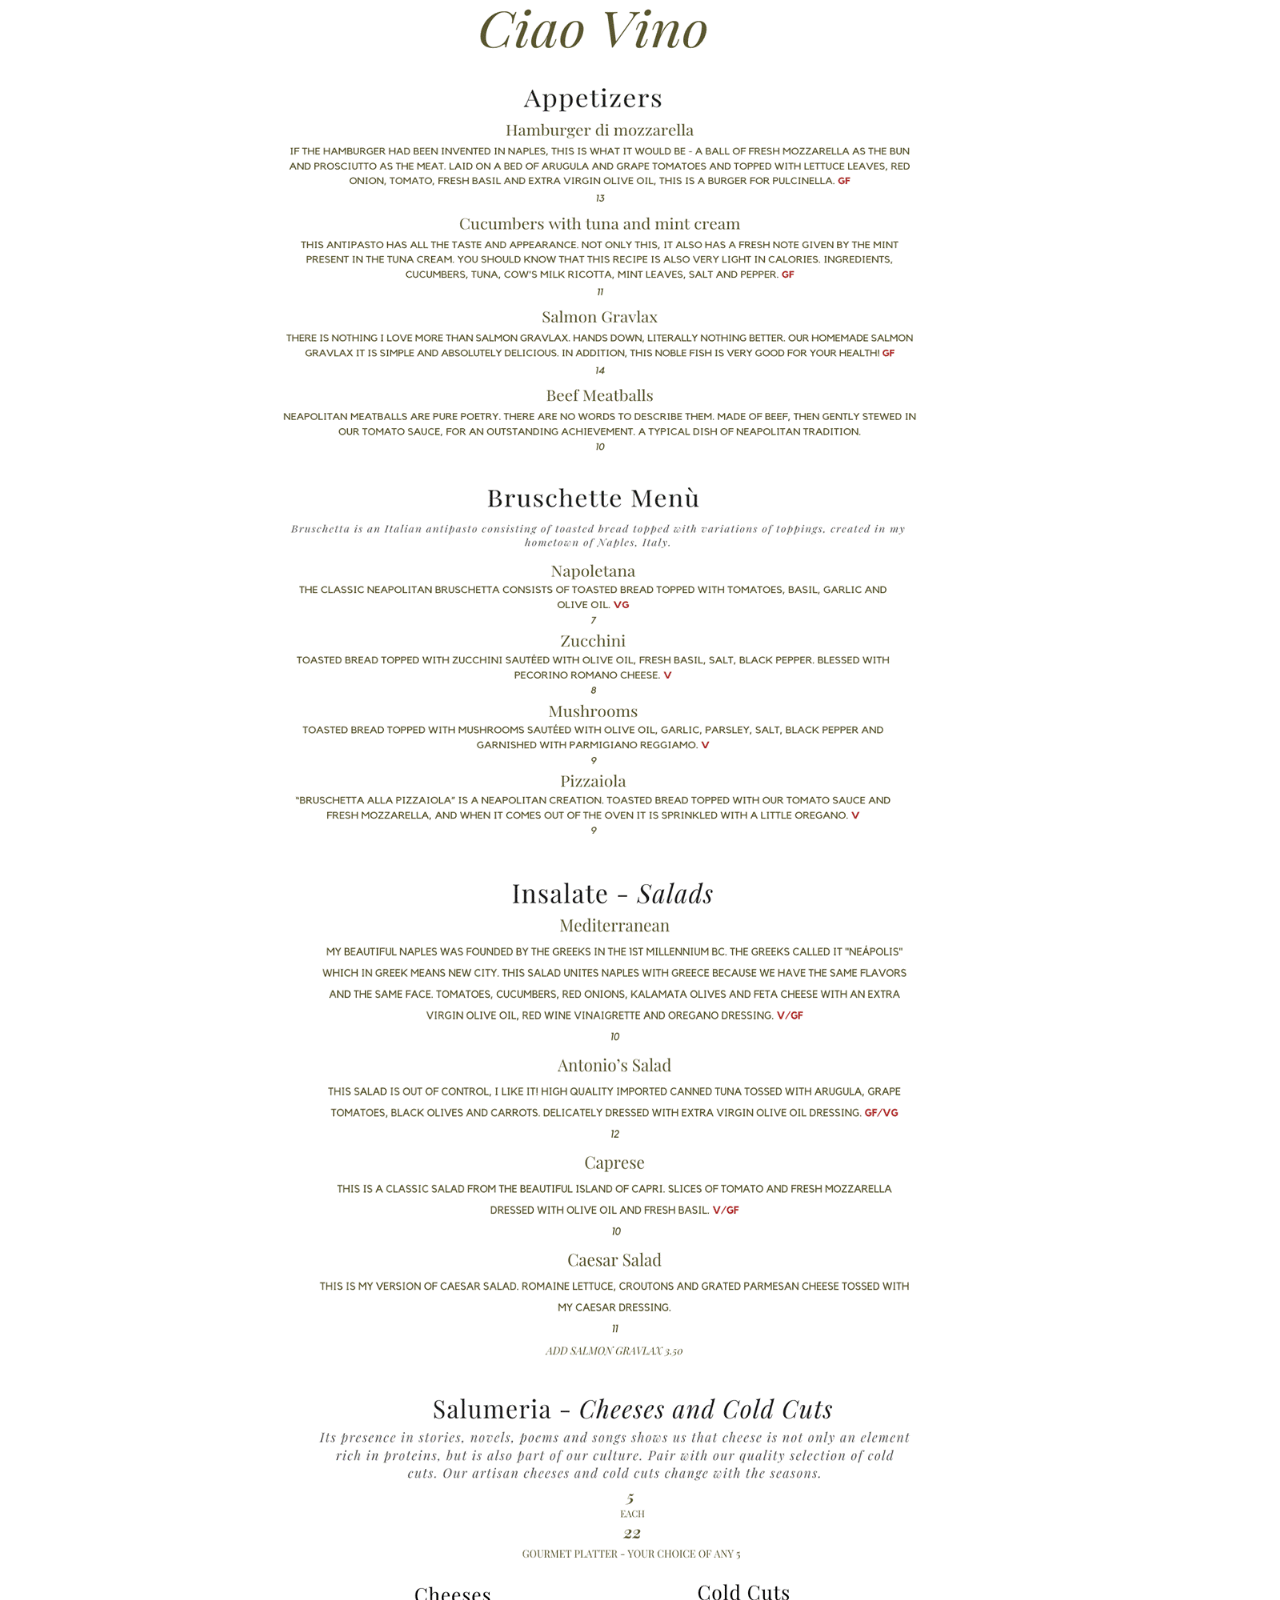
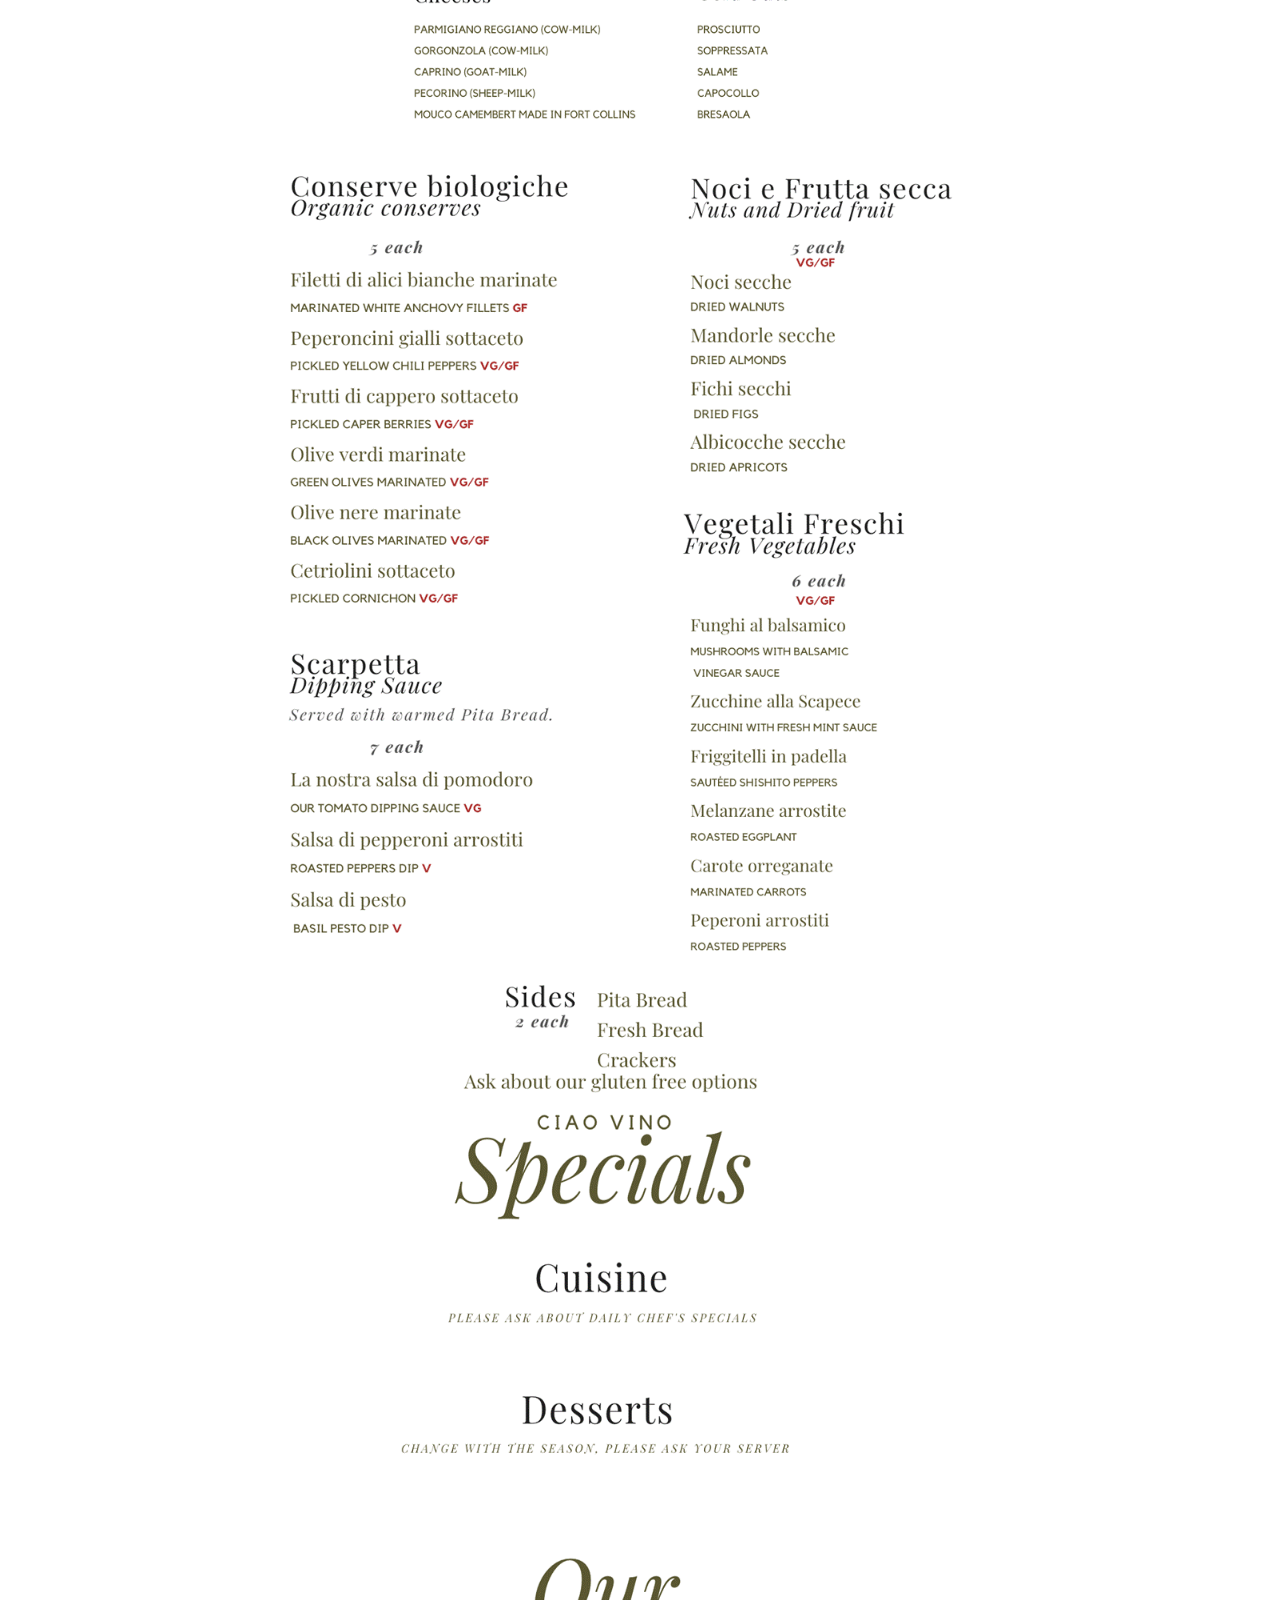
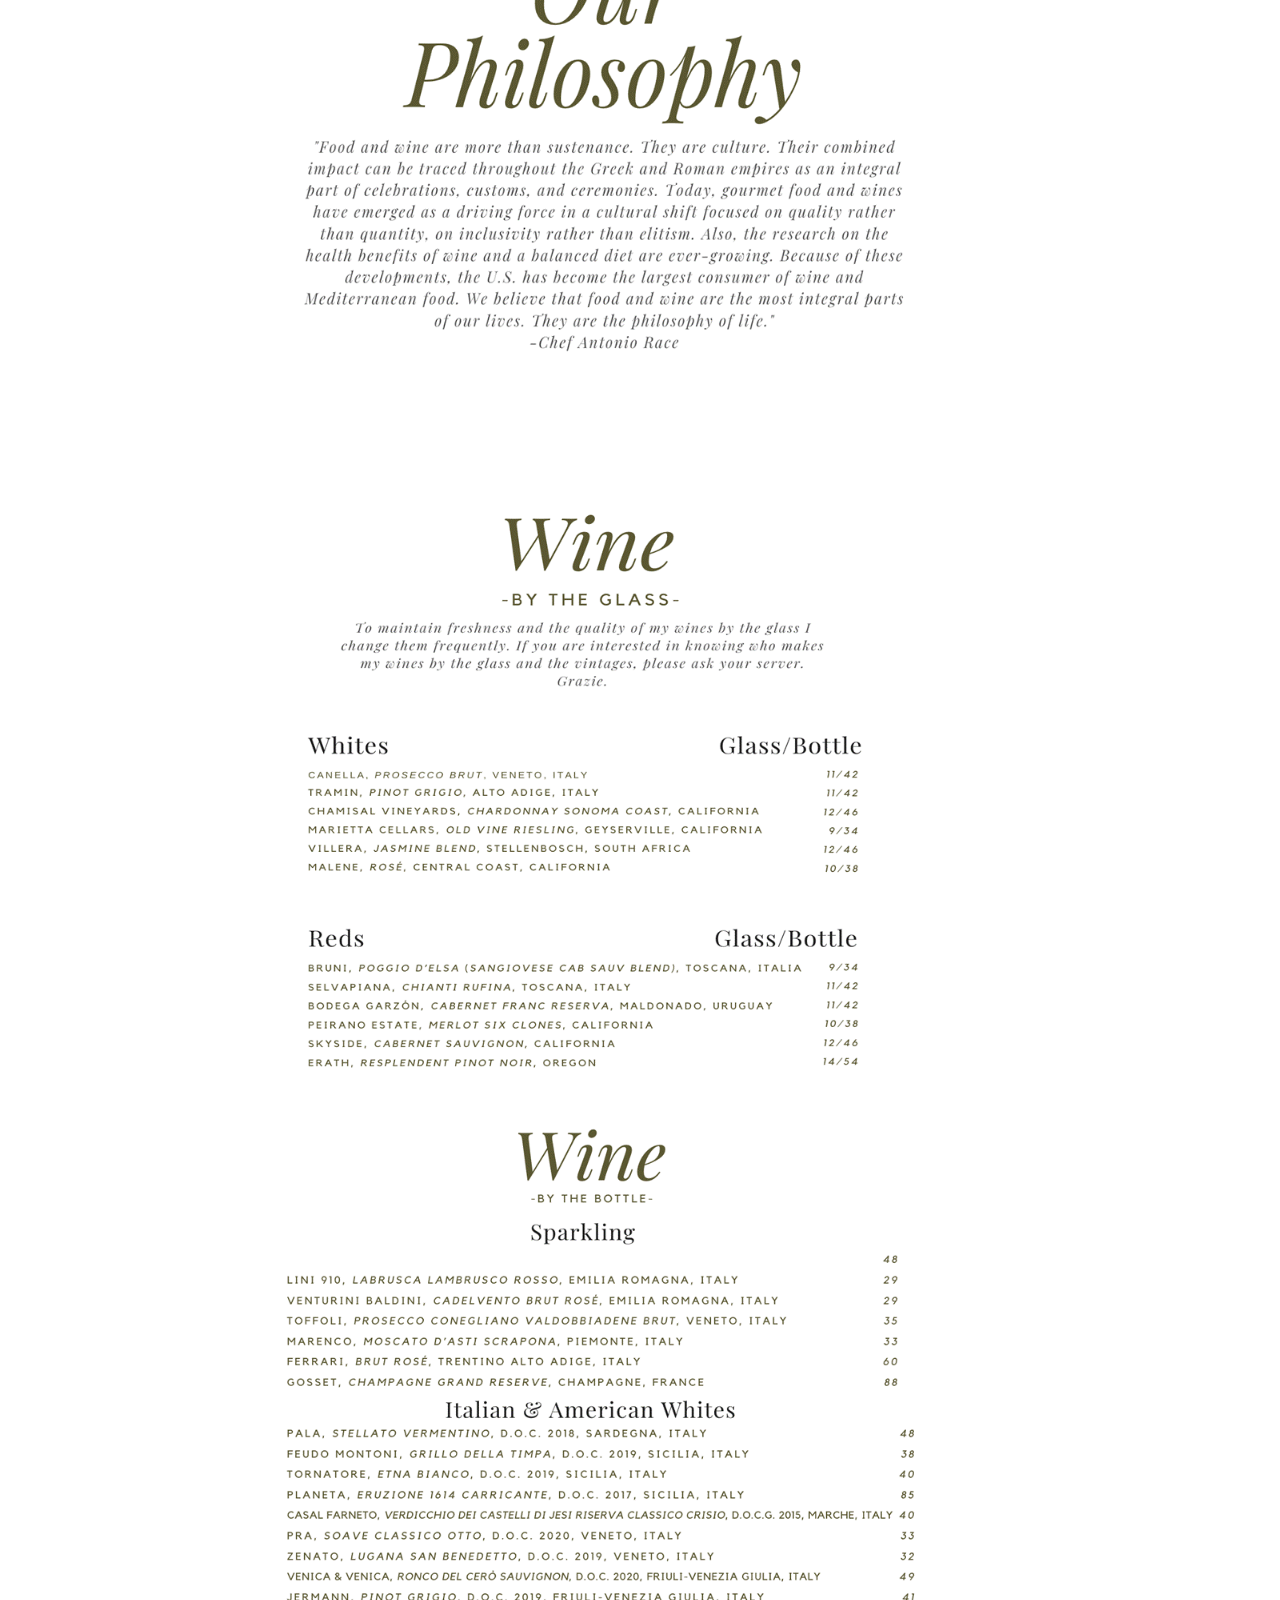
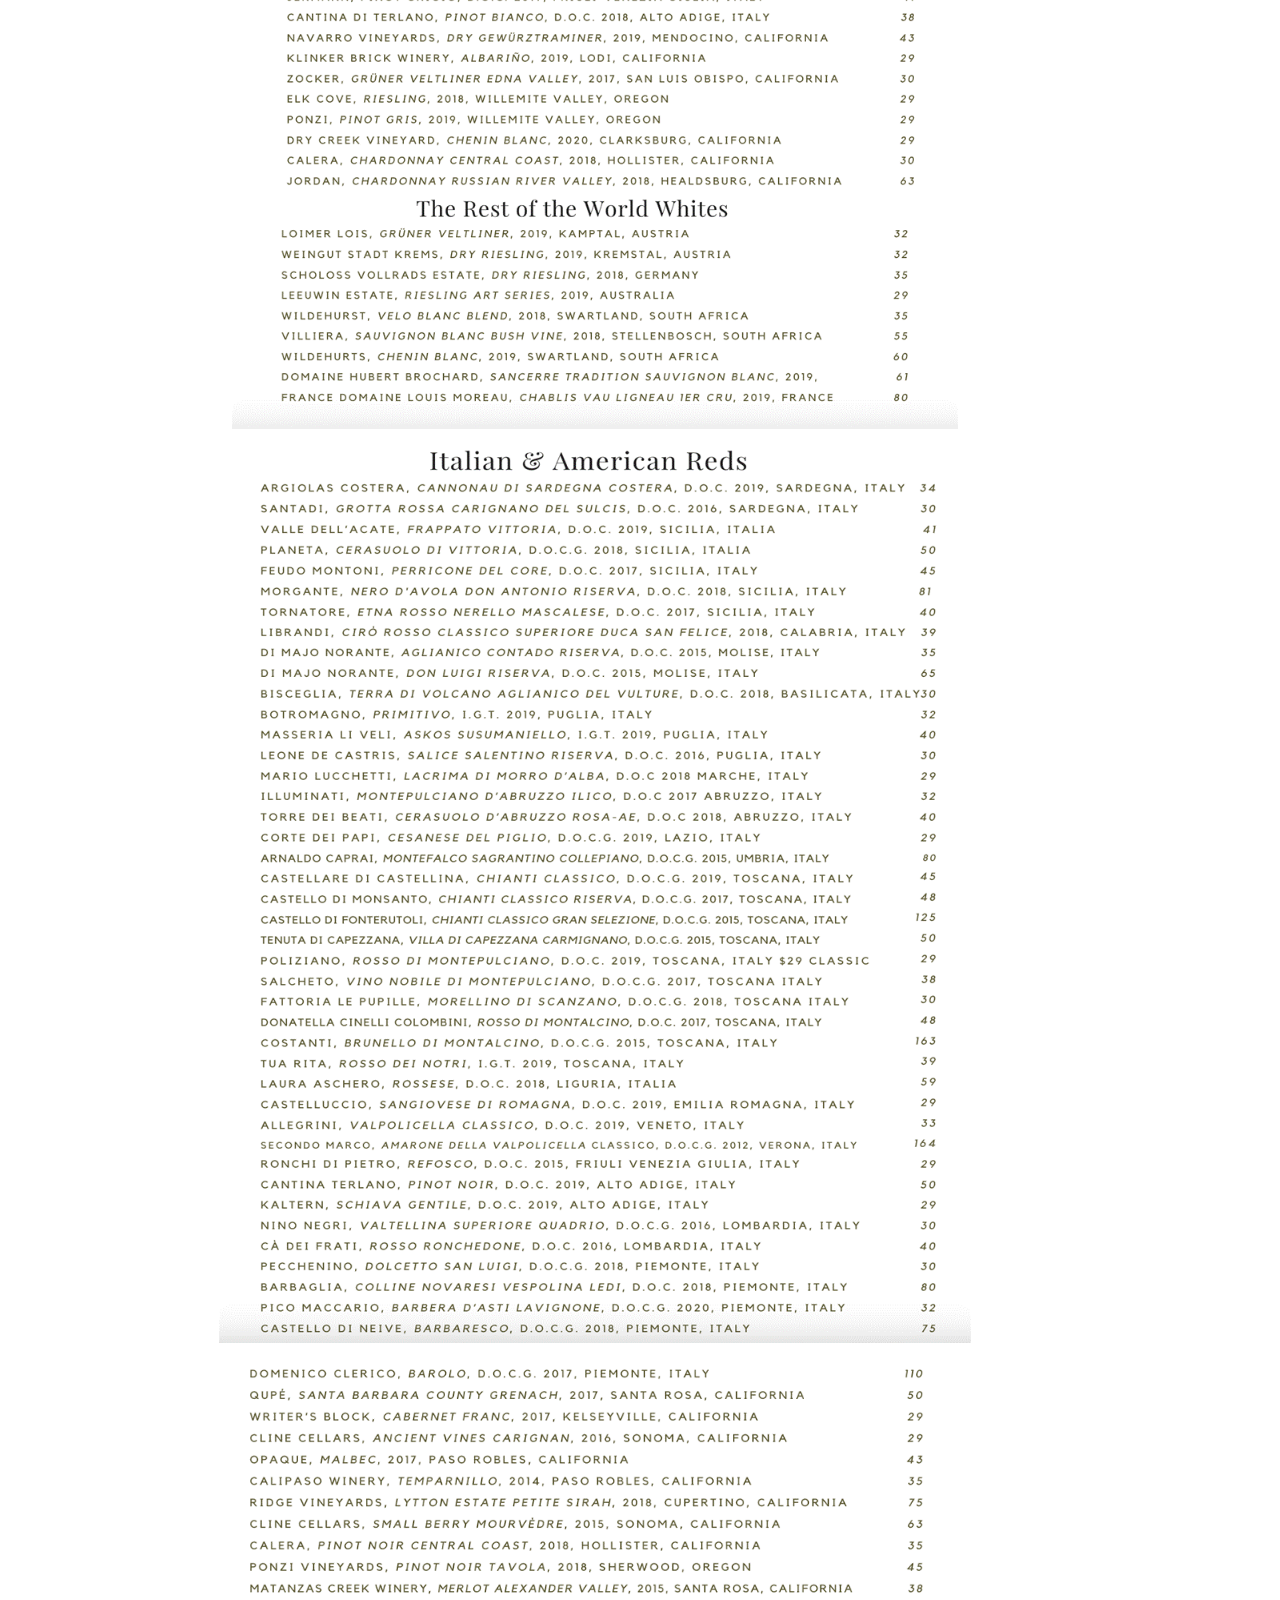
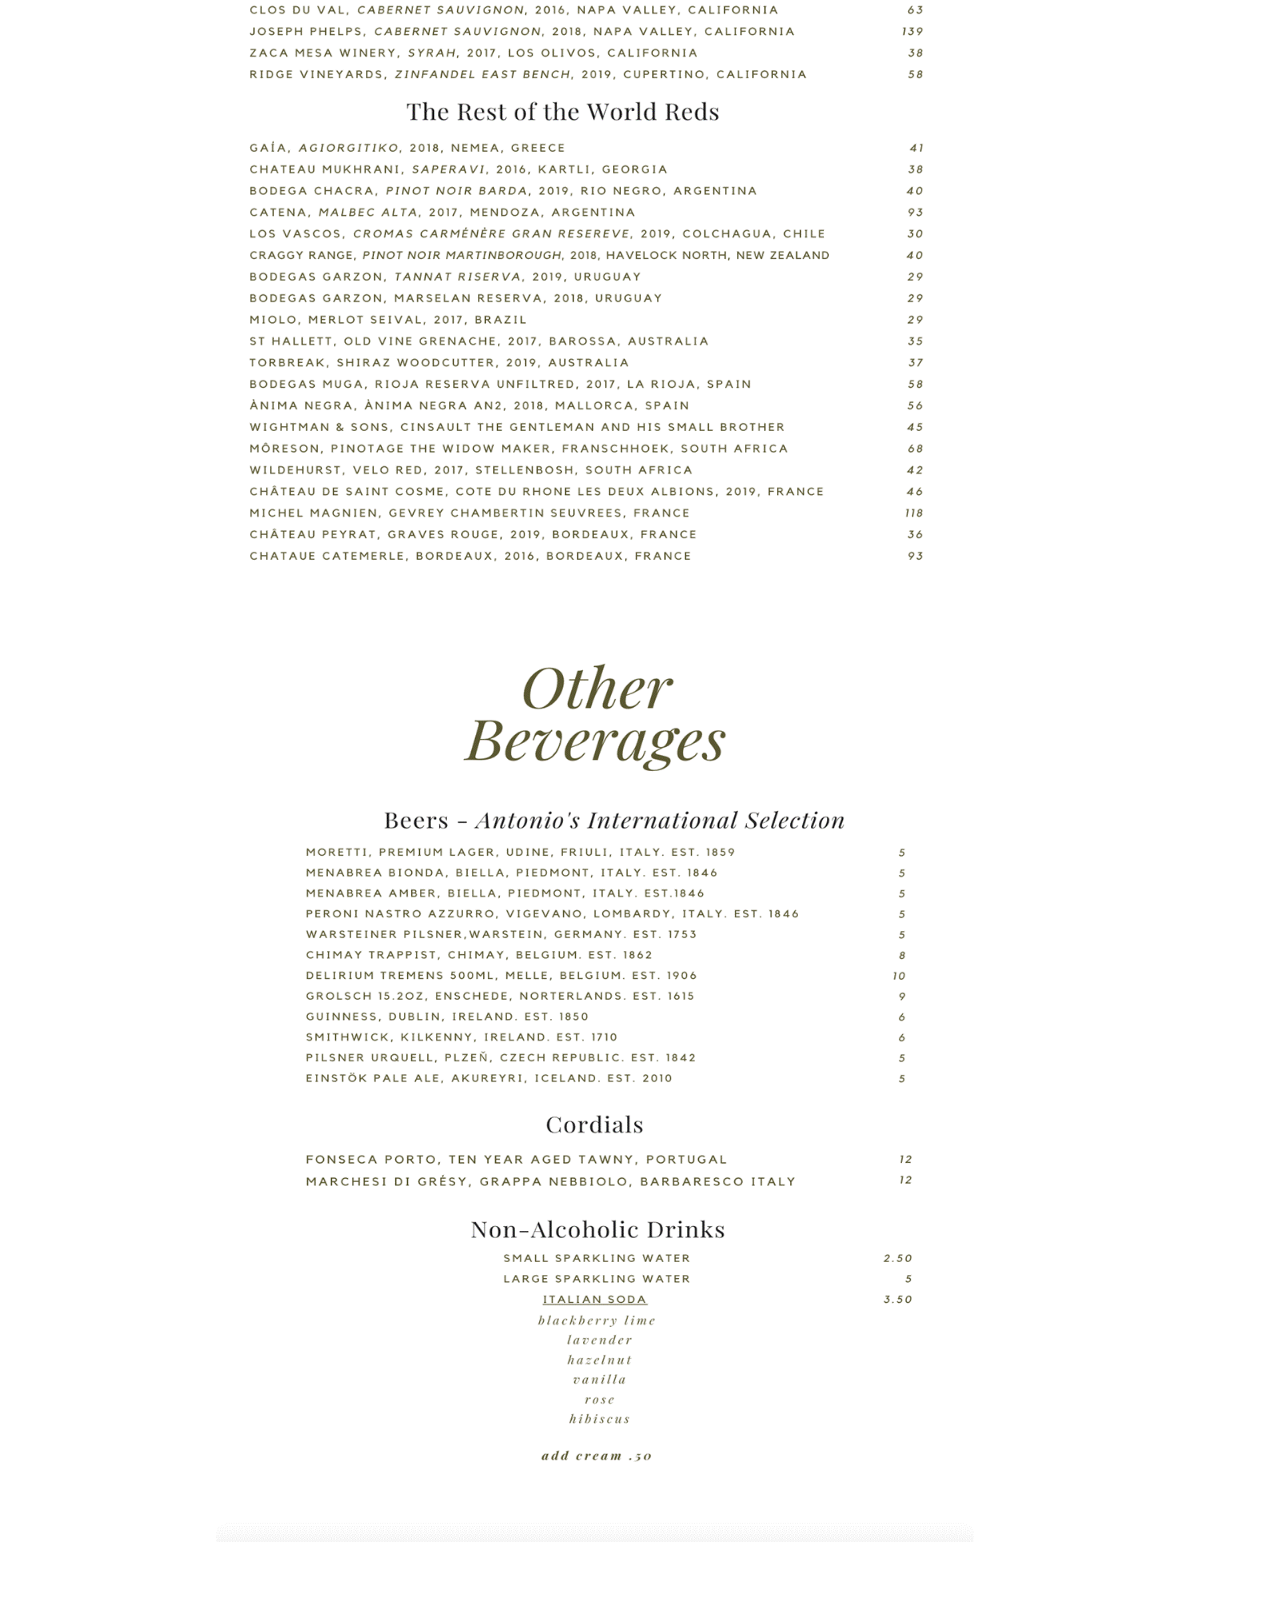
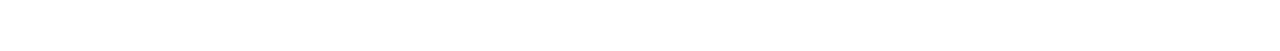
<file: resources/ciao_vino_menus/CV_center_image_20210826.htm>
<html xmlns:v="urn:schemas-microsoft-com:vml"
xmlns:o="urn:schemas-microsoft-com:office:office"
xmlns:w="urn:schemas-microsoft-com:office:word"
xmlns:m="http://schemas.microsoft.com/office/2004/12/omml"
xmlns="http://www.w3.org/TR/REC-html40">

<head>
<meta http-equiv=Content-Type content="text/html; charset=windows-1252">
<meta name=ProgId content=Word.Document>
<meta name=Generator content="Microsoft Word 15">
<meta name=Originator content="Microsoft Word 15">
<link rel=File-List href="CV_center_image_20210826_files/filelist.xml">
<link rel=Edit-Time-Data href="CV_center_image_20210826_files/editdata.mso">
<!--[if !mso]>
<style>
v\:* {behavior:url(#default#VML);}
o\:* {behavior:url(#default#VML);}
w\:* {behavior:url(#default#VML);}
.shape {behavior:url(#default#VML);}
</style>
<![endif]-->
<link rel=dataStoreItem href="CV_center_image_20210826_files/item0001.xml"
target="CV_center_image_20210826_files/props002.xml">
<link rel=themeData href="CV_center_image_20210826_files/themedata.thmx">
<link rel=colorSchemeMapping
href="CV_center_image_20210826_files/colorschememapping.xml">
<!--[if gte mso 9]><xml>
 <w:WordDocument>
  <w:SpellingState>Clean</w:SpellingState>
  <w:GrammarState>Clean</w:GrammarState>
  <w:TrackMoves>false</w:TrackMoves>
  <w:TrackFormatting/>
  <w:PunctuationKerning/>
  <w:ValidateAgainstSchemas/>
  <w:SaveIfXMLInvalid>false</w:SaveIfXMLInvalid>
  <w:IgnoreMixedContent>false</w:IgnoreMixedContent>
  <w:AlwaysShowPlaceholderText>false</w:AlwaysShowPlaceholderText>
  <w:DoNotPromoteQF/>
  <w:LidThemeOther>EN-US</w:LidThemeOther>
  <w:LidThemeAsian>ZH-CN</w:LidThemeAsian>
  <w:LidThemeComplexScript>X-NONE</w:LidThemeComplexScript>
  <w:Compatibility>
   <w:BreakWrappedTables/>
   <w:SnapToGridInCell/>
   <w:WrapTextWithPunct/>
   <w:UseAsianBreakRules/>
   <w:DontGrowAutofit/>
   <w:SplitPgBreakAndParaMark/>
   <w:EnableOpenTypeKerning/>
   <w:DontFlipMirrorIndents/>
   <w:OverrideTableStyleHps/>
  </w:Compatibility>
  <w:DoNotOptimizeForBrowser/>
  <m:mathPr>
   <m:mathFont m:val="Cambria Math"/>
   <m:brkBin m:val="before"/>
   <m:brkBinSub m:val="&#45;-"/>
   <m:smallFrac m:val="off"/>
   <m:dispDef/>
   <m:lMargin m:val="0"/>
   <m:rMargin m:val="0"/>
   <m:defJc m:val="centerGroup"/>
   <m:wrapIndent m:val="1440"/>
   <m:intLim m:val="subSup"/>
   <m:naryLim m:val="undOvr"/>
  </m:mathPr></w:WordDocument>
</xml><![endif]--><!--[if gte mso 9]><xml>
 <w:LatentStyles DefLockedState="false" DefUnhideWhenUsed="false"
  DefSemiHidden="false" DefQFormat="false" DefPriority="99"
  LatentStyleCount="376">
  <w:LsdException Locked="false" Priority="0" QFormat="true" Name="Normal"/>
  <w:LsdException Locked="false" Priority="9" QFormat="true" Name="heading 1"/>
  <w:LsdException Locked="false" Priority="9" SemiHidden="true"
   UnhideWhenUsed="true" QFormat="true" Name="heading 2"/>
  <w:LsdException Locked="false" Priority="9" SemiHidden="true"
   UnhideWhenUsed="true" QFormat="true" Name="heading 3"/>
  <w:LsdException Locked="false" Priority="9" SemiHidden="true"
   UnhideWhenUsed="true" QFormat="true" Name="heading 4"/>
  <w:LsdException Locked="false" Priority="9" SemiHidden="true"
   UnhideWhenUsed="true" QFormat="true" Name="heading 5"/>
  <w:LsdException Locked="false" Priority="9" SemiHidden="true"
   UnhideWhenUsed="true" QFormat="true" Name="heading 6"/>
  <w:LsdException Locked="false" Priority="9" SemiHidden="true"
   UnhideWhenUsed="true" QFormat="true" Name="heading 7"/>
  <w:LsdException Locked="false" Priority="9" SemiHidden="true"
   UnhideWhenUsed="true" QFormat="true" Name="heading 8"/>
  <w:LsdException Locked="false" Priority="9" SemiHidden="true"
   UnhideWhenUsed="true" QFormat="true" Name="heading 9"/>
  <w:LsdException Locked="false" SemiHidden="true" UnhideWhenUsed="true"
   Name="index 1"/>
  <w:LsdException Locked="false" SemiHidden="true" UnhideWhenUsed="true"
   Name="index 2"/>
  <w:LsdException Locked="false" SemiHidden="true" UnhideWhenUsed="true"
   Name="index 3"/>
  <w:LsdException Locked="false" SemiHidden="true" UnhideWhenUsed="true"
   Name="index 4"/>
  <w:LsdException Locked="false" SemiHidden="true" UnhideWhenUsed="true"
   Name="index 5"/>
  <w:LsdException Locked="false" SemiHidden="true" UnhideWhenUsed="true"
   Name="index 6"/>
  <w:LsdException Locked="false" SemiHidden="true" UnhideWhenUsed="true"
   Name="index 7"/>
  <w:LsdException Locked="false" SemiHidden="true" UnhideWhenUsed="true"
   Name="index 8"/>
  <w:LsdException Locked="false" SemiHidden="true" UnhideWhenUsed="true"
   Name="index 9"/>
  <w:LsdException Locked="false" Priority="39" SemiHidden="true"
   UnhideWhenUsed="true" Name="toc 1"/>
  <w:LsdException Locked="false" Priority="39" SemiHidden="true"
   UnhideWhenUsed="true" Name="toc 2"/>
  <w:LsdException Locked="false" Priority="39" SemiHidden="true"
   UnhideWhenUsed="true" Name="toc 3"/>
  <w:LsdException Locked="false" Priority="39" SemiHidden="true"
   UnhideWhenUsed="true" Name="toc 4"/>
  <w:LsdException Locked="false" Priority="39" SemiHidden="true"
   UnhideWhenUsed="true" Name="toc 5"/>
  <w:LsdException Locked="false" Priority="39" SemiHidden="true"
   UnhideWhenUsed="true" Name="toc 6"/>
  <w:LsdException Locked="false" Priority="39" SemiHidden="true"
   UnhideWhenUsed="true" Name="toc 7"/>
  <w:LsdException Locked="false" Priority="39" SemiHidden="true"
   UnhideWhenUsed="true" Name="toc 8"/>
  <w:LsdException Locked="false" Priority="39" SemiHidden="true"
   UnhideWhenUsed="true" Name="toc 9"/>
  <w:LsdException Locked="false" SemiHidden="true" UnhideWhenUsed="true"
   Name="Normal Indent"/>
  <w:LsdException Locked="false" SemiHidden="true" UnhideWhenUsed="true"
   Name="footnote text"/>
  <w:LsdException Locked="false" SemiHidden="true" UnhideWhenUsed="true"
   Name="annotation text"/>
  <w:LsdException Locked="false" SemiHidden="true" UnhideWhenUsed="true"
   Name="header"/>
  <w:LsdException Locked="false" SemiHidden="true" UnhideWhenUsed="true"
   Name="footer"/>
  <w:LsdException Locked="false" SemiHidden="true" UnhideWhenUsed="true"
   Name="index heading"/>
  <w:LsdException Locked="false" Priority="35" SemiHidden="true"
   UnhideWhenUsed="true" QFormat="true" Name="caption"/>
  <w:LsdException Locked="false" SemiHidden="true" UnhideWhenUsed="true"
   Name="table of figures"/>
  <w:LsdException Locked="false" SemiHidden="true" UnhideWhenUsed="true"
   Name="envelope address"/>
  <w:LsdException Locked="false" SemiHidden="true" UnhideWhenUsed="true"
   Name="envelope return"/>
  <w:LsdException Locked="false" SemiHidden="true" UnhideWhenUsed="true"
   Name="footnote reference"/>
  <w:LsdException Locked="false" SemiHidden="true" UnhideWhenUsed="true"
   Name="annotation reference"/>
  <w:LsdException Locked="false" SemiHidden="true" UnhideWhenUsed="true"
   Name="line number"/>
  <w:LsdException Locked="false" SemiHidden="true" UnhideWhenUsed="true"
   Name="page number"/>
  <w:LsdException Locked="false" SemiHidden="true" UnhideWhenUsed="true"
   Name="endnote reference"/>
  <w:LsdException Locked="false" SemiHidden="true" UnhideWhenUsed="true"
   Name="endnote text"/>
  <w:LsdException Locked="false" SemiHidden="true" UnhideWhenUsed="true"
   Name="table of authorities"/>
  <w:LsdException Locked="false" SemiHidden="true" UnhideWhenUsed="true"
   Name="macro"/>
  <w:LsdException Locked="false" SemiHidden="true" UnhideWhenUsed="true"
   Name="toa heading"/>
  <w:LsdException Locked="false" SemiHidden="true" UnhideWhenUsed="true"
   Name="List"/>
  <w:LsdException Locked="false" SemiHidden="true" UnhideWhenUsed="true"
   Name="List Bullet"/>
  <w:LsdException Locked="false" SemiHidden="true" UnhideWhenUsed="true"
   Name="List Number"/>
  <w:LsdException Locked="false" SemiHidden="true" UnhideWhenUsed="true"
   Name="List 2"/>
  <w:LsdException Locked="false" SemiHidden="true" UnhideWhenUsed="true"
   Name="List 3"/>
  <w:LsdException Locked="false" SemiHidden="true" UnhideWhenUsed="true"
   Name="List 4"/>
  <w:LsdException Locked="false" SemiHidden="true" UnhideWhenUsed="true"
   Name="List 5"/>
  <w:LsdException Locked="false" SemiHidden="true" UnhideWhenUsed="true"
   Name="List Bullet 2"/>
  <w:LsdException Locked="false" SemiHidden="true" UnhideWhenUsed="true"
   Name="List Bullet 3"/>
  <w:LsdException Locked="false" SemiHidden="true" UnhideWhenUsed="true"
   Name="List Bullet 4"/>
  <w:LsdException Locked="false" SemiHidden="true" UnhideWhenUsed="true"
   Name="List Bullet 5"/>
  <w:LsdException Locked="false" SemiHidden="true" UnhideWhenUsed="true"
   Name="List Number 2"/>
  <w:LsdException Locked="false" SemiHidden="true" UnhideWhenUsed="true"
   Name="List Number 3"/>
  <w:LsdException Locked="false" SemiHidden="true" UnhideWhenUsed="true"
   Name="List Number 4"/>
  <w:LsdException Locked="false" SemiHidden="true" UnhideWhenUsed="true"
   Name="List Number 5"/>
  <w:LsdException Locked="false" Priority="10" QFormat="true" Name="Title"/>
  <w:LsdException Locked="false" SemiHidden="true" UnhideWhenUsed="true"
   Name="Closing"/>
  <w:LsdException Locked="false" SemiHidden="true" UnhideWhenUsed="true"
   Name="Signature"/>
  <w:LsdException Locked="false" Priority="1" SemiHidden="true"
   UnhideWhenUsed="true" Name="Default Paragraph Font"/>
  <w:LsdException Locked="false" SemiHidden="true" UnhideWhenUsed="true"
   Name="Body Text"/>
  <w:LsdException Locked="false" SemiHidden="true" UnhideWhenUsed="true"
   Name="Body Text Indent"/>
  <w:LsdException Locked="false" SemiHidden="true" UnhideWhenUsed="true"
   Name="List Continue"/>
  <w:LsdException Locked="false" SemiHidden="true" UnhideWhenUsed="true"
   Name="List Continue 2"/>
  <w:LsdException Locked="false" SemiHidden="true" UnhideWhenUsed="true"
   Name="List Continue 3"/>
  <w:LsdException Locked="false" SemiHidden="true" UnhideWhenUsed="true"
   Name="List Continue 4"/>
  <w:LsdException Locked="false" SemiHidden="true" UnhideWhenUsed="true"
   Name="List Continue 5"/>
  <w:LsdException Locked="false" SemiHidden="true" UnhideWhenUsed="true"
   Name="Message Header"/>
  <w:LsdException Locked="false" Priority="11" QFormat="true" Name="Subtitle"/>
  <w:LsdException Locked="false" SemiHidden="true" UnhideWhenUsed="true"
   Name="Salutation"/>
  <w:LsdException Locked="false" SemiHidden="true" UnhideWhenUsed="true"
   Name="Date"/>
  <w:LsdException Locked="false" SemiHidden="true" UnhideWhenUsed="true"
   Name="Body Text First Indent"/>
  <w:LsdException Locked="false" SemiHidden="true" UnhideWhenUsed="true"
   Name="Body Text First Indent 2"/>
  <w:LsdException Locked="false" SemiHidden="true" UnhideWhenUsed="true"
   Name="Note Heading"/>
  <w:LsdException Locked="false" SemiHidden="true" UnhideWhenUsed="true"
   Name="Body Text 2"/>
  <w:LsdException Locked="false" SemiHidden="true" UnhideWhenUsed="true"
   Name="Body Text 3"/>
  <w:LsdException Locked="false" SemiHidden="true" UnhideWhenUsed="true"
   Name="Body Text Indent 2"/>
  <w:LsdException Locked="false" SemiHidden="true" UnhideWhenUsed="true"
   Name="Body Text Indent 3"/>
  <w:LsdException Locked="false" SemiHidden="true" UnhideWhenUsed="true"
   Name="Block Text"/>
  <w:LsdException Locked="false" SemiHidden="true" UnhideWhenUsed="true"
   Name="Hyperlink"/>
  <w:LsdException Locked="false" SemiHidden="true" UnhideWhenUsed="true"
   Name="FollowedHyperlink"/>
  <w:LsdException Locked="false" Priority="22" QFormat="true" Name="Strong"/>
  <w:LsdException Locked="false" Priority="20" QFormat="true" Name="Emphasis"/>
  <w:LsdException Locked="false" SemiHidden="true" UnhideWhenUsed="true"
   Name="Document Map"/>
  <w:LsdException Locked="false" SemiHidden="true" UnhideWhenUsed="true"
   Name="Plain Text"/>
  <w:LsdException Locked="false" SemiHidden="true" UnhideWhenUsed="true"
   Name="E-mail Signature"/>
  <w:LsdException Locked="false" SemiHidden="true" UnhideWhenUsed="true"
   Name="HTML Top of Form"/>
  <w:LsdException Locked="false" SemiHidden="true" UnhideWhenUsed="true"
   Name="HTML Bottom of Form"/>
  <w:LsdException Locked="false" SemiHidden="true" UnhideWhenUsed="true"
   Name="Normal (Web)"/>
  <w:LsdException Locked="false" SemiHidden="true" UnhideWhenUsed="true"
   Name="HTML Acronym"/>
  <w:LsdException Locked="false" SemiHidden="true" UnhideWhenUsed="true"
   Name="HTML Address"/>
  <w:LsdException Locked="false" SemiHidden="true" UnhideWhenUsed="true"
   Name="HTML Cite"/>
  <w:LsdException Locked="false" SemiHidden="true" UnhideWhenUsed="true"
   Name="HTML Code"/>
  <w:LsdException Locked="false" SemiHidden="true" UnhideWhenUsed="true"
   Name="HTML Definition"/>
  <w:LsdException Locked="false" SemiHidden="true" UnhideWhenUsed="true"
   Name="HTML Keyboard"/>
  <w:LsdException Locked="false" SemiHidden="true" UnhideWhenUsed="true"
   Name="HTML Preformatted"/>
  <w:LsdException Locked="false" SemiHidden="true" UnhideWhenUsed="true"
   Name="HTML Sample"/>
  <w:LsdException Locked="false" SemiHidden="true" UnhideWhenUsed="true"
   Name="HTML Typewriter"/>
  <w:LsdException Locked="false" SemiHidden="true" UnhideWhenUsed="true"
   Name="HTML Variable"/>
  <w:LsdException Locked="false" SemiHidden="true" UnhideWhenUsed="true"
   Name="Normal Table"/>
  <w:LsdException Locked="false" SemiHidden="true" UnhideWhenUsed="true"
   Name="annotation subject"/>
  <w:LsdException Locked="false" SemiHidden="true" UnhideWhenUsed="true"
   Name="No List"/>
  <w:LsdException Locked="false" SemiHidden="true" UnhideWhenUsed="true"
   Name="Outline List 1"/>
  <w:LsdException Locked="false" SemiHidden="true" UnhideWhenUsed="true"
   Name="Outline List 2"/>
  <w:LsdException Locked="false" SemiHidden="true" UnhideWhenUsed="true"
   Name="Outline List 3"/>
  <w:LsdException Locked="false" SemiHidden="true" UnhideWhenUsed="true"
   Name="Table Simple 1"/>
  <w:LsdException Locked="false" SemiHidden="true" UnhideWhenUsed="true"
   Name="Table Simple 2"/>
  <w:LsdException Locked="false" SemiHidden="true" UnhideWhenUsed="true"
   Name="Table Simple 3"/>
  <w:LsdException Locked="false" SemiHidden="true" UnhideWhenUsed="true"
   Name="Table Classic 1"/>
  <w:LsdException Locked="false" SemiHidden="true" UnhideWhenUsed="true"
   Name="Table Classic 2"/>
  <w:LsdException Locked="false" SemiHidden="true" UnhideWhenUsed="true"
   Name="Table Classic 3"/>
  <w:LsdException Locked="false" SemiHidden="true" UnhideWhenUsed="true"
   Name="Table Classic 4"/>
  <w:LsdException Locked="false" SemiHidden="true" UnhideWhenUsed="true"
   Name="Table Colorful 1"/>
  <w:LsdException Locked="false" SemiHidden="true" UnhideWhenUsed="true"
   Name="Table Colorful 2"/>
  <w:LsdException Locked="false" SemiHidden="true" UnhideWhenUsed="true"
   Name="Table Colorful 3"/>
  <w:LsdException Locked="false" SemiHidden="true" UnhideWhenUsed="true"
   Name="Table Columns 1"/>
  <w:LsdException Locked="false" SemiHidden="true" UnhideWhenUsed="true"
   Name="Table Columns 2"/>
  <w:LsdException Locked="false" SemiHidden="true" UnhideWhenUsed="true"
   Name="Table Columns 3"/>
  <w:LsdException Locked="false" SemiHidden="true" UnhideWhenUsed="true"
   Name="Table Columns 4"/>
  <w:LsdException Locked="false" SemiHidden="true" UnhideWhenUsed="true"
   Name="Table Columns 5"/>
  <w:LsdException Locked="false" SemiHidden="true" UnhideWhenUsed="true"
   Name="Table Grid 1"/>
  <w:LsdException Locked="false" SemiHidden="true" UnhideWhenUsed="true"
   Name="Table Grid 2"/>
  <w:LsdException Locked="false" SemiHidden="true" UnhideWhenUsed="true"
   Name="Table Grid 3"/>
  <w:LsdException Locked="false" SemiHidden="true" UnhideWhenUsed="true"
   Name="Table Grid 4"/>
  <w:LsdException Locked="false" SemiHidden="true" UnhideWhenUsed="true"
   Name="Table Grid 5"/>
  <w:LsdException Locked="false" SemiHidden="true" UnhideWhenUsed="true"
   Name="Table Grid 6"/>
  <w:LsdException Locked="false" SemiHidden="true" UnhideWhenUsed="true"
   Name="Table Grid 7"/>
  <w:LsdException Locked="false" SemiHidden="true" UnhideWhenUsed="true"
   Name="Table Grid 8"/>
  <w:LsdException Locked="false" SemiHidden="true" UnhideWhenUsed="true"
   Name="Table List 1"/>
  <w:LsdException Locked="false" SemiHidden="true" UnhideWhenUsed="true"
   Name="Table List 2"/>
  <w:LsdException Locked="false" SemiHidden="true" UnhideWhenUsed="true"
   Name="Table List 3"/>
  <w:LsdException Locked="false" SemiHidden="true" UnhideWhenUsed="true"
   Name="Table List 4"/>
  <w:LsdException Locked="false" SemiHidden="true" UnhideWhenUsed="true"
   Name="Table List 5"/>
  <w:LsdException Locked="false" SemiHidden="true" UnhideWhenUsed="true"
   Name="Table List 6"/>
  <w:LsdException Locked="false" SemiHidden="true" UnhideWhenUsed="true"
   Name="Table List 7"/>
  <w:LsdException Locked="false" SemiHidden="true" UnhideWhenUsed="true"
   Name="Table List 8"/>
  <w:LsdException Locked="false" SemiHidden="true" UnhideWhenUsed="true"
   Name="Table 3D effects 1"/>
  <w:LsdException Locked="false" SemiHidden="true" UnhideWhenUsed="true"
   Name="Table 3D effects 2"/>
  <w:LsdException Locked="false" SemiHidden="true" UnhideWhenUsed="true"
   Name="Table 3D effects 3"/>
  <w:LsdException Locked="false" SemiHidden="true" UnhideWhenUsed="true"
   Name="Table Contemporary"/>
  <w:LsdException Locked="false" SemiHidden="true" UnhideWhenUsed="true"
   Name="Table Elegant"/>
  <w:LsdException Locked="false" SemiHidden="true" UnhideWhenUsed="true"
   Name="Table Professional"/>
  <w:LsdException Locked="false" SemiHidden="true" UnhideWhenUsed="true"
   Name="Table Subtle 1"/>
  <w:LsdException Locked="false" SemiHidden="true" UnhideWhenUsed="true"
   Name="Table Subtle 2"/>
  <w:LsdException Locked="false" SemiHidden="true" UnhideWhenUsed="true"
   Name="Table Web 1"/>
  <w:LsdException Locked="false" SemiHidden="true" UnhideWhenUsed="true"
   Name="Table Web 2"/>
  <w:LsdException Locked="false" SemiHidden="true" UnhideWhenUsed="true"
   Name="Table Web 3"/>
  <w:LsdException Locked="false" SemiHidden="true" UnhideWhenUsed="true"
   Name="Balloon Text"/>
  <w:LsdException Locked="false" Priority="39" Name="Table Grid"/>
  <w:LsdException Locked="false" SemiHidden="true" UnhideWhenUsed="true"
   Name="Table Theme"/>
  <w:LsdException Locked="false" SemiHidden="true" Name="Placeholder Text"/>
  <w:LsdException Locked="false" Priority="1" QFormat="true" Name="No Spacing"/>
  <w:LsdException Locked="false" Priority="60" Name="Light Shading"/>
  <w:LsdException Locked="false" Priority="61" Name="Light List"/>
  <w:LsdException Locked="false" Priority="62" Name="Light Grid"/>
  <w:LsdException Locked="false" Priority="63" Name="Medium Shading 1"/>
  <w:LsdException Locked="false" Priority="64" Name="Medium Shading 2"/>
  <w:LsdException Locked="false" Priority="65" Name="Medium List 1"/>
  <w:LsdException Locked="false" Priority="66" Name="Medium List 2"/>
  <w:LsdException Locked="false" Priority="67" Name="Medium Grid 1"/>
  <w:LsdException Locked="false" Priority="68" Name="Medium Grid 2"/>
  <w:LsdException Locked="false" Priority="69" Name="Medium Grid 3"/>
  <w:LsdException Locked="false" Priority="70" Name="Dark List"/>
  <w:LsdException Locked="false" Priority="71" Name="Colorful Shading"/>
  <w:LsdException Locked="false" Priority="72" Name="Colorful List"/>
  <w:LsdException Locked="false" Priority="73" Name="Colorful Grid"/>
  <w:LsdException Locked="false" Priority="60" Name="Light Shading Accent 1"/>
  <w:LsdException Locked="false" Priority="61" Name="Light List Accent 1"/>
  <w:LsdException Locked="false" Priority="62" Name="Light Grid Accent 1"/>
  <w:LsdException Locked="false" Priority="63" Name="Medium Shading 1 Accent 1"/>
  <w:LsdException Locked="false" Priority="64" Name="Medium Shading 2 Accent 1"/>
  <w:LsdException Locked="false" Priority="65" Name="Medium List 1 Accent 1"/>
  <w:LsdException Locked="false" SemiHidden="true" Name="Revision"/>
  <w:LsdException Locked="false" Priority="34" QFormat="true"
   Name="List Paragraph"/>
  <w:LsdException Locked="false" Priority="29" QFormat="true" Name="Quote"/>
  <w:LsdException Locked="false" Priority="30" QFormat="true"
   Name="Intense Quote"/>
  <w:LsdException Locked="false" Priority="66" Name="Medium List 2 Accent 1"/>
  <w:LsdException Locked="false" Priority="67" Name="Medium Grid 1 Accent 1"/>
  <w:LsdException Locked="false" Priority="68" Name="Medium Grid 2 Accent 1"/>
  <w:LsdException Locked="false" Priority="69" Name="Medium Grid 3 Accent 1"/>
  <w:LsdException Locked="false" Priority="70" Name="Dark List Accent 1"/>
  <w:LsdException Locked="false" Priority="71" Name="Colorful Shading Accent 1"/>
  <w:LsdException Locked="false" Priority="72" Name="Colorful List Accent 1"/>
  <w:LsdException Locked="false" Priority="73" Name="Colorful Grid Accent 1"/>
  <w:LsdException Locked="false" Priority="60" Name="Light Shading Accent 2"/>
  <w:LsdException Locked="false" Priority="61" Name="Light List Accent 2"/>
  <w:LsdException Locked="false" Priority="62" Name="Light Grid Accent 2"/>
  <w:LsdException Locked="false" Priority="63" Name="Medium Shading 1 Accent 2"/>
  <w:LsdException Locked="false" Priority="64" Name="Medium Shading 2 Accent 2"/>
  <w:LsdException Locked="false" Priority="65" Name="Medium List 1 Accent 2"/>
  <w:LsdException Locked="false" Priority="66" Name="Medium List 2 Accent 2"/>
  <w:LsdException Locked="false" Priority="67" Name="Medium Grid 1 Accent 2"/>
  <w:LsdException Locked="false" Priority="68" Name="Medium Grid 2 Accent 2"/>
  <w:LsdException Locked="false" Priority="69" Name="Medium Grid 3 Accent 2"/>
  <w:LsdException Locked="false" Priority="70" Name="Dark List Accent 2"/>
  <w:LsdException Locked="false" Priority="71" Name="Colorful Shading Accent 2"/>
  <w:LsdException Locked="false" Priority="72" Name="Colorful List Accent 2"/>
  <w:LsdException Locked="false" Priority="73" Name="Colorful Grid Accent 2"/>
  <w:LsdException Locked="false" Priority="60" Name="Light Shading Accent 3"/>
  <w:LsdException Locked="false" Priority="61" Name="Light List Accent 3"/>
  <w:LsdException Locked="false" Priority="62" Name="Light Grid Accent 3"/>
  <w:LsdException Locked="false" Priority="63" Name="Medium Shading 1 Accent 3"/>
  <w:LsdException Locked="false" Priority="64" Name="Medium Shading 2 Accent 3"/>
  <w:LsdException Locked="false" Priority="65" Name="Medium List 1 Accent 3"/>
  <w:LsdException Locked="false" Priority="66" Name="Medium List 2 Accent 3"/>
  <w:LsdException Locked="false" Priority="67" Name="Medium Grid 1 Accent 3"/>
  <w:LsdException Locked="false" Priority="68" Name="Medium Grid 2 Accent 3"/>
  <w:LsdException Locked="false" Priority="69" Name="Medium Grid 3 Accent 3"/>
  <w:LsdException Locked="false" Priority="70" Name="Dark List Accent 3"/>
  <w:LsdException Locked="false" Priority="71" Name="Colorful Shading Accent 3"/>
  <w:LsdException Locked="false" Priority="72" Name="Colorful List Accent 3"/>
  <w:LsdException Locked="false" Priority="73" Name="Colorful Grid Accent 3"/>
  <w:LsdException Locked="false" Priority="60" Name="Light Shading Accent 4"/>
  <w:LsdException Locked="false" Priority="61" Name="Light List Accent 4"/>
  <w:LsdException Locked="false" Priority="62" Name="Light Grid Accent 4"/>
  <w:LsdException Locked="false" Priority="63" Name="Medium Shading 1 Accent 4"/>
  <w:LsdException Locked="false" Priority="64" Name="Medium Shading 2 Accent 4"/>
  <w:LsdException Locked="false" Priority="65" Name="Medium List 1 Accent 4"/>
  <w:LsdException Locked="false" Priority="66" Name="Medium List 2 Accent 4"/>
  <w:LsdException Locked="false" Priority="67" Name="Medium Grid 1 Accent 4"/>
  <w:LsdException Locked="false" Priority="68" Name="Medium Grid 2 Accent 4"/>
  <w:LsdException Locked="false" Priority="69" Name="Medium Grid 3 Accent 4"/>
  <w:LsdException Locked="false" Priority="70" Name="Dark List Accent 4"/>
  <w:LsdException Locked="false" Priority="71" Name="Colorful Shading Accent 4"/>
  <w:LsdException Locked="false" Priority="72" Name="Colorful List Accent 4"/>
  <w:LsdException Locked="false" Priority="73" Name="Colorful Grid Accent 4"/>
  <w:LsdException Locked="false" Priority="60" Name="Light Shading Accent 5"/>
  <w:LsdException Locked="false" Priority="61" Name="Light List Accent 5"/>
  <w:LsdException Locked="false" Priority="62" Name="Light Grid Accent 5"/>
  <w:LsdException Locked="false" Priority="63" Name="Medium Shading 1 Accent 5"/>
  <w:LsdException Locked="false" Priority="64" Name="Medium Shading 2 Accent 5"/>
  <w:LsdException Locked="false" Priority="65" Name="Medium List 1 Accent 5"/>
  <w:LsdException Locked="false" Priority="66" Name="Medium List 2 Accent 5"/>
  <w:LsdException Locked="false" Priority="67" Name="Medium Grid 1 Accent 5"/>
  <w:LsdException Locked="false" Priority="68" Name="Medium Grid 2 Accent 5"/>
  <w:LsdException Locked="false" Priority="69" Name="Medium Grid 3 Accent 5"/>
  <w:LsdException Locked="false" Priority="70" Name="Dark List Accent 5"/>
  <w:LsdException Locked="false" Priority="71" Name="Colorful Shading Accent 5"/>
  <w:LsdException Locked="false" Priority="72" Name="Colorful List Accent 5"/>
  <w:LsdException Locked="false" Priority="73" Name="Colorful Grid Accent 5"/>
  <w:LsdException Locked="false" Priority="60" Name="Light Shading Accent 6"/>
  <w:LsdException Locked="false" Priority="61" Name="Light List Accent 6"/>
  <w:LsdException Locked="false" Priority="62" Name="Light Grid Accent 6"/>
  <w:LsdException Locked="false" Priority="63" Name="Medium Shading 1 Accent 6"/>
  <w:LsdException Locked="false" Priority="64" Name="Medium Shading 2 Accent 6"/>
  <w:LsdException Locked="false" Priority="65" Name="Medium List 1 Accent 6"/>
  <w:LsdException Locked="false" Priority="66" Name="Medium List 2 Accent 6"/>
  <w:LsdException Locked="false" Priority="67" Name="Medium Grid 1 Accent 6"/>
  <w:LsdException Locked="false" Priority="68" Name="Medium Grid 2 Accent 6"/>
  <w:LsdException Locked="false" Priority="69" Name="Medium Grid 3 Accent 6"/>
  <w:LsdException Locked="false" Priority="70" Name="Dark List Accent 6"/>
  <w:LsdException Locked="false" Priority="71" Name="Colorful Shading Accent 6"/>
  <w:LsdException Locked="false" Priority="72" Name="Colorful List Accent 6"/>
  <w:LsdException Locked="false" Priority="73" Name="Colorful Grid Accent 6"/>
  <w:LsdException Locked="false" Priority="19" QFormat="true"
   Name="Subtle Emphasis"/>
  <w:LsdException Locked="false" Priority="21" QFormat="true"
   Name="Intense Emphasis"/>
  <w:LsdException Locked="false" Priority="31" QFormat="true"
   Name="Subtle Reference"/>
  <w:LsdException Locked="false" Priority="32" QFormat="true"
   Name="Intense Reference"/>
  <w:LsdException Locked="false" Priority="33" QFormat="true" Name="Book Title"/>
  <w:LsdException Locked="false" Priority="37" SemiHidden="true"
   UnhideWhenUsed="true" Name="Bibliography"/>
  <w:LsdException Locked="false" Priority="39" SemiHidden="true"
   UnhideWhenUsed="true" QFormat="true" Name="TOC Heading"/>
  <w:LsdException Locked="false" Priority="41" Name="Plain Table 1"/>
  <w:LsdException Locked="false" Priority="42" Name="Plain Table 2"/>
  <w:LsdException Locked="false" Priority="43" Name="Plain Table 3"/>
  <w:LsdException Locked="false" Priority="44" Name="Plain Table 4"/>
  <w:LsdException Locked="false" Priority="45" Name="Plain Table 5"/>
  <w:LsdException Locked="false" Priority="40" Name="Grid Table Light"/>
  <w:LsdException Locked="false" Priority="46" Name="Grid Table 1 Light"/>
  <w:LsdException Locked="false" Priority="47" Name="Grid Table 2"/>
  <w:LsdException Locked="false" Priority="48" Name="Grid Table 3"/>
  <w:LsdException Locked="false" Priority="49" Name="Grid Table 4"/>
  <w:LsdException Locked="false" Priority="50" Name="Grid Table 5 Dark"/>
  <w:LsdException Locked="false" Priority="51" Name="Grid Table 6 Colorful"/>
  <w:LsdException Locked="false" Priority="52" Name="Grid Table 7 Colorful"/>
  <w:LsdException Locked="false" Priority="46"
   Name="Grid Table 1 Light Accent 1"/>
  <w:LsdException Locked="false" Priority="47" Name="Grid Table 2 Accent 1"/>
  <w:LsdException Locked="false" Priority="48" Name="Grid Table 3 Accent 1"/>
  <w:LsdException Locked="false" Priority="49" Name="Grid Table 4 Accent 1"/>
  <w:LsdException Locked="false" Priority="50" Name="Grid Table 5 Dark Accent 1"/>
  <w:LsdException Locked="false" Priority="51"
   Name="Grid Table 6 Colorful Accent 1"/>
  <w:LsdException Locked="false" Priority="52"
   Name="Grid Table 7 Colorful Accent 1"/>
  <w:LsdException Locked="false" Priority="46"
   Name="Grid Table 1 Light Accent 2"/>
  <w:LsdException Locked="false" Priority="47" Name="Grid Table 2 Accent 2"/>
  <w:LsdException Locked="false" Priority="48" Name="Grid Table 3 Accent 2"/>
  <w:LsdException Locked="false" Priority="49" Name="Grid Table 4 Accent 2"/>
  <w:LsdException Locked="false" Priority="50" Name="Grid Table 5 Dark Accent 2"/>
  <w:LsdException Locked="false" Priority="51"
   Name="Grid Table 6 Colorful Accent 2"/>
  <w:LsdException Locked="false" Priority="52"
   Name="Grid Table 7 Colorful Accent 2"/>
  <w:LsdException Locked="false" Priority="46"
   Name="Grid Table 1 Light Accent 3"/>
  <w:LsdException Locked="false" Priority="47" Name="Grid Table 2 Accent 3"/>
  <w:LsdException Locked="false" Priority="48" Name="Grid Table 3 Accent 3"/>
  <w:LsdException Locked="false" Priority="49" Name="Grid Table 4 Accent 3"/>
  <w:LsdException Locked="false" Priority="50" Name="Grid Table 5 Dark Accent 3"/>
  <w:LsdException Locked="false" Priority="51"
   Name="Grid Table 6 Colorful Accent 3"/>
  <w:LsdException Locked="false" Priority="52"
   Name="Grid Table 7 Colorful Accent 3"/>
  <w:LsdException Locked="false" Priority="46"
   Name="Grid Table 1 Light Accent 4"/>
  <w:LsdException Locked="false" Priority="47" Name="Grid Table 2 Accent 4"/>
  <w:LsdException Locked="false" Priority="48" Name="Grid Table 3 Accent 4"/>
  <w:LsdException Locked="false" Priority="49" Name="Grid Table 4 Accent 4"/>
  <w:LsdException Locked="false" Priority="50" Name="Grid Table 5 Dark Accent 4"/>
  <w:LsdException Locked="false" Priority="51"
   Name="Grid Table 6 Colorful Accent 4"/>
  <w:LsdException Locked="false" Priority="52"
   Name="Grid Table 7 Colorful Accent 4"/>
  <w:LsdException Locked="false" Priority="46"
   Name="Grid Table 1 Light Accent 5"/>
  <w:LsdException Locked="false" Priority="47" Name="Grid Table 2 Accent 5"/>
  <w:LsdException Locked="false" Priority="48" Name="Grid Table 3 Accent 5"/>
  <w:LsdException Locked="false" Priority="49" Name="Grid Table 4 Accent 5"/>
  <w:LsdException Locked="false" Priority="50" Name="Grid Table 5 Dark Accent 5"/>
  <w:LsdException Locked="false" Priority="51"
   Name="Grid Table 6 Colorful Accent 5"/>
  <w:LsdException Locked="false" Priority="52"
   Name="Grid Table 7 Colorful Accent 5"/>
  <w:LsdException Locked="false" Priority="46"
   Name="Grid Table 1 Light Accent 6"/>
  <w:LsdException Locked="false" Priority="47" Name="Grid Table 2 Accent 6"/>
  <w:LsdException Locked="false" Priority="48" Name="Grid Table 3 Accent 6"/>
  <w:LsdException Locked="false" Priority="49" Name="Grid Table 4 Accent 6"/>
  <w:LsdException Locked="false" Priority="50" Name="Grid Table 5 Dark Accent 6"/>
  <w:LsdException Locked="false" Priority="51"
   Name="Grid Table 6 Colorful Accent 6"/>
  <w:LsdException Locked="false" Priority="52"
   Name="Grid Table 7 Colorful Accent 6"/>
  <w:LsdException Locked="false" Priority="46" Name="List Table 1 Light"/>
  <w:LsdException Locked="false" Priority="47" Name="List Table 2"/>
  <w:LsdException Locked="false" Priority="48" Name="List Table 3"/>
  <w:LsdException Locked="false" Priority="49" Name="List Table 4"/>
  <w:LsdException Locked="false" Priority="50" Name="List Table 5 Dark"/>
  <w:LsdException Locked="false" Priority="51" Name="List Table 6 Colorful"/>
  <w:LsdException Locked="false" Priority="52" Name="List Table 7 Colorful"/>
  <w:LsdException Locked="false" Priority="46"
   Name="List Table 1 Light Accent 1"/>
  <w:LsdException Locked="false" Priority="47" Name="List Table 2 Accent 1"/>
  <w:LsdException Locked="false" Priority="48" Name="List Table 3 Accent 1"/>
  <w:LsdException Locked="false" Priority="49" Name="List Table 4 Accent 1"/>
  <w:LsdException Locked="false" Priority="50" Name="List Table 5 Dark Accent 1"/>
  <w:LsdException Locked="false" Priority="51"
   Name="List Table 6 Colorful Accent 1"/>
  <w:LsdException Locked="false" Priority="52"
   Name="List Table 7 Colorful Accent 1"/>
  <w:LsdException Locked="false" Priority="46"
   Name="List Table 1 Light Accent 2"/>
  <w:LsdException Locked="false" Priority="47" Name="List Table 2 Accent 2"/>
  <w:LsdException Locked="false" Priority="48" Name="List Table 3 Accent 2"/>
  <w:LsdException Locked="false" Priority="49" Name="List Table 4 Accent 2"/>
  <w:LsdException Locked="false" Priority="50" Name="List Table 5 Dark Accent 2"/>
  <w:LsdException Locked="false" Priority="51"
   Name="List Table 6 Colorful Accent 2"/>
  <w:LsdException Locked="false" Priority="52"
   Name="List Table 7 Colorful Accent 2"/>
  <w:LsdException Locked="false" Priority="46"
   Name="List Table 1 Light Accent 3"/>
  <w:LsdException Locked="false" Priority="47" Name="List Table 2 Accent 3"/>
  <w:LsdException Locked="false" Priority="48" Name="List Table 3 Accent 3"/>
  <w:LsdException Locked="false" Priority="49" Name="List Table 4 Accent 3"/>
  <w:LsdException Locked="false" Priority="50" Name="List Table 5 Dark Accent 3"/>
  <w:LsdException Locked="false" Priority="51"
   Name="List Table 6 Colorful Accent 3"/>
  <w:LsdException Locked="false" Priority="52"
   Name="List Table 7 Colorful Accent 3"/>
  <w:LsdException Locked="false" Priority="46"
   Name="List Table 1 Light Accent 4"/>
  <w:LsdException Locked="false" Priority="47" Name="List Table 2 Accent 4"/>
  <w:LsdException Locked="false" Priority="48" Name="List Table 3 Accent 4"/>
  <w:LsdException Locked="false" Priority="49" Name="List Table 4 Accent 4"/>
  <w:LsdException Locked="false" Priority="50" Name="List Table 5 Dark Accent 4"/>
  <w:LsdException Locked="false" Priority="51"
   Name="List Table 6 Colorful Accent 4"/>
  <w:LsdException Locked="false" Priority="52"
   Name="List Table 7 Colorful Accent 4"/>
  <w:LsdException Locked="false" Priority="46"
   Name="List Table 1 Light Accent 5"/>
  <w:LsdException Locked="false" Priority="47" Name="List Table 2 Accent 5"/>
  <w:LsdException Locked="false" Priority="48" Name="List Table 3 Accent 5"/>
  <w:LsdException Locked="false" Priority="49" Name="List Table 4 Accent 5"/>
  <w:LsdException Locked="false" Priority="50" Name="List Table 5 Dark Accent 5"/>
  <w:LsdException Locked="false" Priority="51"
   Name="List Table 6 Colorful Accent 5"/>
  <w:LsdException Locked="false" Priority="52"
   Name="List Table 7 Colorful Accent 5"/>
  <w:LsdException Locked="false" Priority="46"
   Name="List Table 1 Light Accent 6"/>
  <w:LsdException Locked="false" Priority="47" Name="List Table 2 Accent 6"/>
  <w:LsdException Locked="false" Priority="48" Name="List Table 3 Accent 6"/>
  <w:LsdException Locked="false" Priority="49" Name="List Table 4 Accent 6"/>
  <w:LsdException Locked="false" Priority="50" Name="List Table 5 Dark Accent 6"/>
  <w:LsdException Locked="false" Priority="51"
   Name="List Table 6 Colorful Accent 6"/>
  <w:LsdException Locked="false" Priority="52"
   Name="List Table 7 Colorful Accent 6"/>
  <w:LsdException Locked="false" SemiHidden="true" UnhideWhenUsed="true"
   Name="Mention"/>
  <w:LsdException Locked="false" SemiHidden="true" UnhideWhenUsed="true"
   Name="Smart Hyperlink"/>
  <w:LsdException Locked="false" SemiHidden="true" UnhideWhenUsed="true"
   Name="Hashtag"/>
  <w:LsdException Locked="false" SemiHidden="true" UnhideWhenUsed="true"
   Name="Unresolved Mention"/>
  <w:LsdException Locked="false" SemiHidden="true" UnhideWhenUsed="true"
   Name="Smart Link"/>
 </w:LatentStyles>
</xml><![endif]-->
<style>
<!--
 /* Font Definitions */
 @font-face
	{font-family:"Cambria Math";
	panose-1:2 4 5 3 5 4 6 3 2 4;
	mso-font-charset:0;
	mso-generic-font-family:roman;
	mso-font-pitch:variable;
	mso-font-signature:3 0 0 0 1 0;}
 /* Style Definitions */
 p.MsoNormal, li.MsoNormal, div.MsoNormal
	{mso-style-unhide:no;
	mso-style-qformat:yes;
	mso-style-parent:"";
	margin:0in;
	line-height:115%;
	mso-pagination:widow-orphan;
	font-size:11.0pt;
	font-family:"Arial",sans-serif;
	mso-fareast-font-family:Arial;
	mso-ansi-language:EN;}
h1
	{mso-style-priority:9;
	mso-style-unhide:no;
	mso-style-qformat:yes;
	mso-style-next:Normal;
	margin-top:20.0pt;
	margin-right:0in;
	margin-bottom:6.0pt;
	margin-left:0in;
	line-height:115%;
	mso-pagination:widow-orphan lines-together;
	page-break-after:avoid;
	mso-outline-level:1;
	font-size:20.0pt;
	font-family:"Arial",sans-serif;
	mso-font-kerning:0pt;
	mso-ansi-language:EN;
	font-weight:normal;}
h2
	{mso-style-noshow:yes;
	mso-style-priority:9;
	mso-style-qformat:yes;
	mso-style-next:Normal;
	margin-top:.25in;
	margin-right:0in;
	margin-bottom:6.0pt;
	margin-left:0in;
	line-height:115%;
	mso-pagination:widow-orphan lines-together;
	page-break-after:avoid;
	mso-outline-level:2;
	font-size:16.0pt;
	font-family:"Arial",sans-serif;
	mso-ansi-language:EN;
	font-weight:normal;}
h3
	{mso-style-noshow:yes;
	mso-style-priority:9;
	mso-style-qformat:yes;
	mso-style-next:Normal;
	margin-top:16.0pt;
	margin-right:0in;
	margin-bottom:4.0pt;
	margin-left:0in;
	line-height:115%;
	mso-pagination:widow-orphan lines-together;
	page-break-after:avoid;
	mso-outline-level:3;
	font-size:14.0pt;
	font-family:"Arial",sans-serif;
	color:#434343;
	mso-ansi-language:EN;
	font-weight:normal;}
h4
	{mso-style-noshow:yes;
	mso-style-priority:9;
	mso-style-qformat:yes;
	mso-style-next:Normal;
	margin-top:14.0pt;
	margin-right:0in;
	margin-bottom:4.0pt;
	margin-left:0in;
	line-height:115%;
	mso-pagination:widow-orphan lines-together;
	page-break-after:avoid;
	mso-outline-level:4;
	font-size:12.0pt;
	font-family:"Arial",sans-serif;
	color:#666666;
	mso-ansi-language:EN;
	font-weight:normal;}
h5
	{mso-style-noshow:yes;
	mso-style-priority:9;
	mso-style-qformat:yes;
	mso-style-next:Normal;
	margin-top:12.0pt;
	margin-right:0in;
	margin-bottom:4.0pt;
	margin-left:0in;
	line-height:115%;
	mso-pagination:widow-orphan lines-together;
	page-break-after:avoid;
	mso-outline-level:5;
	font-size:11.0pt;
	font-family:"Arial",sans-serif;
	color:#666666;
	mso-ansi-language:EN;
	font-weight:normal;}
h6
	{mso-style-noshow:yes;
	mso-style-priority:9;
	mso-style-qformat:yes;
	mso-style-next:Normal;
	margin-top:12.0pt;
	margin-right:0in;
	margin-bottom:4.0pt;
	margin-left:0in;
	line-height:115%;
	mso-pagination:widow-orphan lines-together;
	page-break-after:avoid;
	mso-outline-level:6;
	font-size:11.0pt;
	font-family:"Arial",sans-serif;
	color:#666666;
	mso-ansi-language:EN;
	font-weight:normal;
	font-style:italic;
	mso-bidi-font-style:normal;}
p.MsoTitle, li.MsoTitle, div.MsoTitle
	{mso-style-priority:10;
	mso-style-unhide:no;
	mso-style-qformat:yes;
	mso-style-next:Normal;
	margin-top:0in;
	margin-right:0in;
	margin-bottom:3.0pt;
	margin-left:0in;
	line-height:115%;
	mso-pagination:widow-orphan lines-together;
	page-break-after:avoid;
	font-size:26.0pt;
	font-family:"Arial",sans-serif;
	mso-fareast-font-family:Arial;
	mso-ansi-language:EN;}
p.MsoSubtitle, li.MsoSubtitle, div.MsoSubtitle
	{mso-style-priority:11;
	mso-style-unhide:no;
	mso-style-qformat:yes;
	mso-style-next:Normal;
	margin-top:0in;
	margin-right:0in;
	margin-bottom:16.0pt;
	margin-left:0in;
	line-height:115%;
	mso-pagination:widow-orphan lines-together;
	page-break-after:avoid;
	font-size:15.0pt;
	font-family:"Arial",sans-serif;
	mso-fareast-font-family:Arial;
	color:#666666;
	mso-ansi-language:EN;}
.MsoChpDefault
	{mso-style-type:export-only;
	mso-default-props:yes;
	font-family:"Arial",sans-serif;
	mso-ascii-font-family:Arial;
	mso-fareast-font-family:Arial;
	mso-hansi-font-family:Arial;
	mso-bidi-font-family:Arial;
	mso-ansi-language:EN;}
.MsoPapDefault
	{mso-style-type:export-only;
	line-height:115%;}
@page WordSection1
	{size:8.5in 11.0in;
	margin:1.0in 1.0in 1.0in 1.0in;
	mso-header-margin:.5in;
	mso-footer-margin:.5in;
	mso-page-numbers:1;
	mso-paper-source:0;}
div.WordSection1
	{page:WordSection1;}
-->
</style>
<!--[if gte mso 10]>
<style>
 /* Style Definitions */
 table.MsoNormalTable
	{mso-style-name:"Table Normal";
	mso-tstyle-rowband-size:0;
	mso-tstyle-colband-size:0;
	mso-style-noshow:yes;
	mso-style-priority:99;
	mso-style-parent:"";
	mso-padding-alt:0in 5.4pt 0in 5.4pt;
	mso-para-margin:0in;
	line-height:115%;
	mso-pagination:widow-orphan;
	font-size:11.0pt;
	font-family:"Arial",sans-serif;
	mso-ansi-language:EN;}
</style>
<![endif]--><!--[if gte mso 9]><xml>
 <o:shapedefaults v:ext="edit" spidmax="1026"/>
</xml><![endif]--><!--[if gte mso 9]><xml>
 <o:shapelayout v:ext="edit">
  <o:idmap v:ext="edit" data="1"/>
 </o:shapelayout></xml><![endif]-->
</head>

<body lang=EN-US style='tab-interval:.5in;word-wrap:break-word'>

<div class=WordSection1>

<p class=MsoNormal align=center style='text-align:center;text-indent:-.5in'><span
lang=EN style='mso-no-proof:yes'><!--[if gte vml 1]><v:shapetype id="_x0000_t75"
 coordsize="21600,21600" o:spt="75" o:preferrelative="t" path="m@4@5l@4@11@9@11@9@5xe"
 filled="f" stroked="f">
 <v:stroke joinstyle="miter"/>
 <v:formulas>
  <v:f eqn="if lineDrawn pixelLineWidth 0"/>
  <v:f eqn="sum @0 1 0"/>
  <v:f eqn="sum 0 0 @1"/>
  <v:f eqn="prod @2 1 2"/>
  <v:f eqn="prod @3 21600 pixelWidth"/>
  <v:f eqn="prod @3 21600 pixelHeight"/>
  <v:f eqn="sum @0 0 1"/>
  <v:f eqn="prod @6 1 2"/>
  <v:f eqn="prod @7 21600 pixelWidth"/>
  <v:f eqn="sum @8 21600 0"/>
  <v:f eqn="prod @7 21600 pixelHeight"/>
  <v:f eqn="sum @10 21600 0"/>
 </v:formulas>
 <v:path o:extrusionok="f" gradientshapeok="t" o:connecttype="rect"/>
 <o:lock v:ext="edit" aspectratio="t"/>
</v:shapetype><v:shape id="image1.png" o:spid="_x0000_i1033" type="#_x0000_t75"
 style='width:541.2pt;height:636.6pt;visibility:visible;mso-wrap-style:square'>
 <v:imagedata src="CV_center_image_20210826_files/image001.png" o:title=""/>
</v:shape><![endif]--><![if !vml]><img width=722 height=849
src="CV_center_image_20210826_files/image002.gif" v:shapes="image1.png"><![endif]></span></p>

<p class=MsoNormal align=center style='text-align:center;text-indent:-.5in'><span
lang=EN style='mso-no-proof:yes'><!--[if gte vml 1]><v:shape id="image2.png"
 o:spid="_x0000_i1032" type="#_x0000_t75" style='width:533.4pt;height:677.4pt;
 visibility:visible;mso-wrap-style:square'>
 <v:imagedata src="CV_center_image_20210826_files/image003.png" o:title=""/>
</v:shape><![endif]--><![if !vml]><img width=711 height=903
src="CV_center_image_20210826_files/image004.gif" v:shapes="image2.png"><![endif]></span></p>

<p class=MsoNormal align=center style='text-align:center;text-indent:-.5in'><span
lang=EN style='mso-no-proof:yes'><!--[if gte vml 1]><v:shape id="image6.png"
 o:spid="_x0000_i1031" type="#_x0000_t75" style='width:549pt;height:708.6pt;
 visibility:visible;mso-wrap-style:square'>
 <v:imagedata src="CV_center_image_20210826_files/image005.png" o:title=""/>
</v:shape><![endif]--><![if !vml]><img width=732 height=945
src="CV_center_image_20210826_files/image006.gif" v:shapes="image6.png"><![endif]></span></p>

<p class=MsoNormal align=center style='text-align:center;text-indent:-.5in'><span
lang=EN style='mso-no-proof:yes'><!--[if gte vml 1]><v:shape id="image5.png"
 o:spid="_x0000_i1030" type="#_x0000_t75" style='width:550.8pt;height:713.4pt;
 visibility:visible;mso-wrap-style:square'>
 <v:imagedata src="CV_center_image_20210826_files/image007.png" o:title=""/>
</v:shape><![endif]--><![if !vml]><img width=734 height=951
src="CV_center_image_20210826_files/image008.gif" v:shapes="image5.png"><![endif]></span></p>

<p class=MsoNormal align=center style='margin-left:-31.5pt;text-align:center;
text-indent:-.5in'><span lang=EN style='mso-no-proof:yes'><!--[if gte vml 1]><v:shape
 id="image9.png" o:spid="_x0000_i1029" type="#_x0000_t75" style='width:510pt;
 height:503.4pt;visibility:visible;mso-wrap-style:square'>
 <v:imagedata src="CV_center_image_20210826_files/image009.png" o:title=""/>
</v:shape><![endif]--><![if !vml]><img width=680 height=671
src="CV_center_image_20210826_files/image010.gif" v:shapes="image9.png"><![endif]></span></p>

<p class=MsoNormal align=center style='margin-left:-31.5pt;text-align:center;
text-indent:-.5in'><span lang=EN style='mso-no-proof:yes'><!--[if gte vml 1]><v:shape
 id="image7.png" o:spid="_x0000_i1028" type="#_x0000_t75" style='width:544.8pt;
 height:676.8pt;visibility:visible;mso-wrap-style:square'>
 <v:imagedata src="CV_center_image_20210826_files/image011.png" o:title=""/>
</v:shape><![endif]--><![if !vml]><img width=726 height=902
src="CV_center_image_20210826_files/image012.gif" v:shapes="image7.png"><![endif]></span></p>

<p class=MsoNormal align=center style='margin-left:-31.5pt;text-align:center;
text-indent:-.5in'><span lang=EN style='mso-no-proof:yes'><!--[if gte vml 1]><v:shape
 id="image8.png" o:spid="_x0000_i1027" type="#_x0000_t75" style='width:564pt;
 height:685.8pt;visibility:visible;mso-wrap-style:square'>
 <v:imagedata src="CV_center_image_20210826_files/image013.png" o:title=""/>
</v:shape><![endif]--><![if !vml]><img width=752 height=914
src="CV_center_image_20210826_files/image014.gif" v:shapes="image8.png"><![endif]></span></p>

<p class=MsoNormal align=center style='margin-left:-31.5pt;text-align:center;
text-indent:-.5in'><span lang=EN style='mso-no-proof:yes'><!--[if gte vml 1]><v:shape
 id="image4.png" o:spid="_x0000_i1026" type="#_x0000_t75" style='width:559.8pt;
 height:663pt;visibility:visible;mso-wrap-style:square'>
 <v:imagedata src="CV_center_image_20210826_files/image015.png" o:title=""/>
</v:shape><![endif]--><![if !vml]><img width=746 height=884
src="CV_center_image_20210826_files/image016.gif" v:shapes="image4.png"><![endif]></span></p>

<p class=MsoNormal align=center style='margin-left:-31.5pt;text-align:center;
text-indent:-.5in'><span lang=EN style='mso-no-proof:yes'><!--[if gte vml 1]><v:shape
 id="image3.png" o:spid="_x0000_i1025" type="#_x0000_t75" style='width:568.8pt;
 height:686.4pt;visibility:visible;mso-wrap-style:square'>
 <v:imagedata src="CV_center_image_20210826_files/image017.png" o:title=""/>
</v:shape><![endif]--><![if !vml]><img width=758 height=915
src="CV_center_image_20210826_files/image018.gif" v:shapes="image3.png"><![endif]></span></p>

<p class=MsoNormal style='margin-left:-31.5pt;text-indent:-.5in'><span lang=EN><o:p>&nbsp;</o:p></span></p>

<p class=MsoNormal style='margin-left:-31.5pt;text-indent:-.5in'><span lang=EN><o:p>&nbsp;</o:p></span></p>

<p class=MsoNormal style='margin-left:-31.5pt;text-indent:-.5in'><span lang=EN><o:p>&nbsp;</o:p></span></p>

<p class=MsoNormal style='margin-left:-31.5pt;text-indent:-.5in'><span lang=EN><o:p>&nbsp;</o:p></span></p>

<p class=MsoNormal style='margin-left:-31.5pt;text-indent:-.5in'><span lang=EN><o:p>&nbsp;</o:p></span></p>

<p class=MsoNormal style='margin-left:-31.5pt;text-indent:-.5in'><span lang=EN><o:p>&nbsp;</o:p></span></p>

</div>

</body>

</html>
</file>
